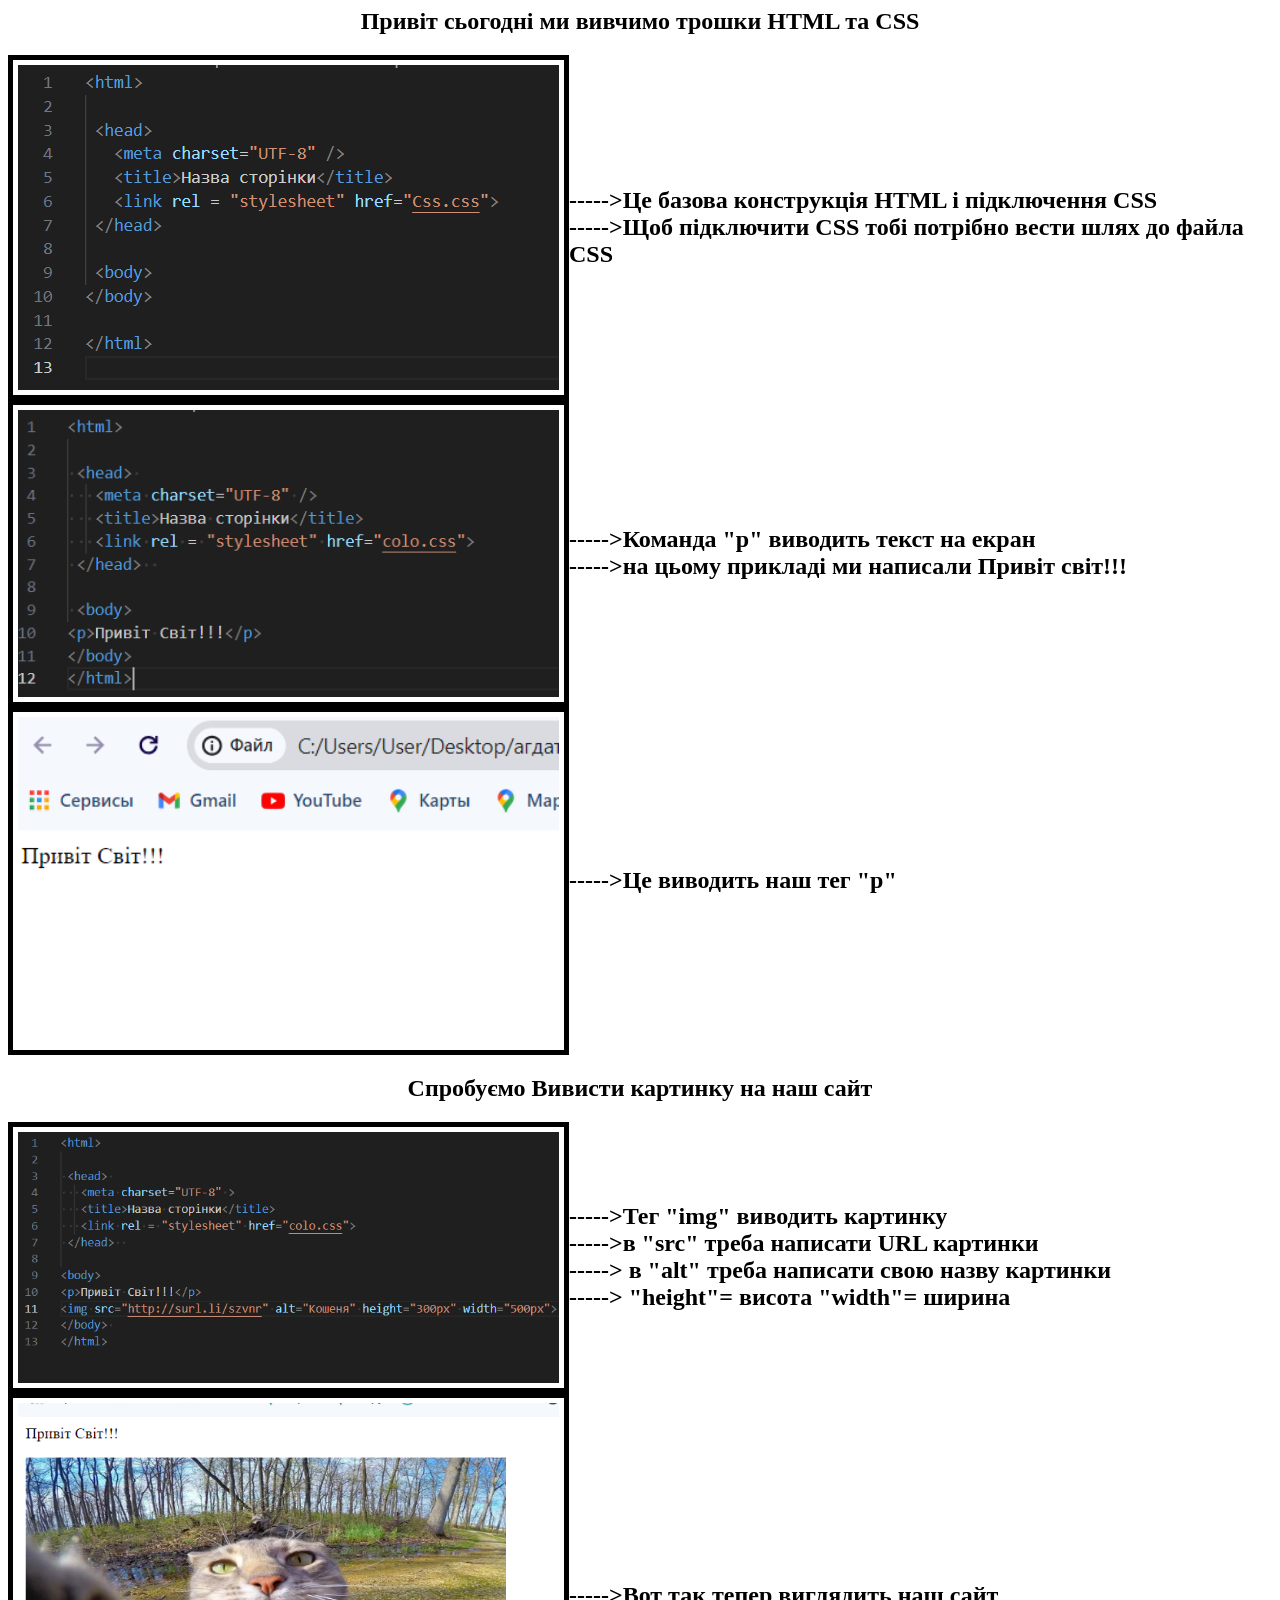
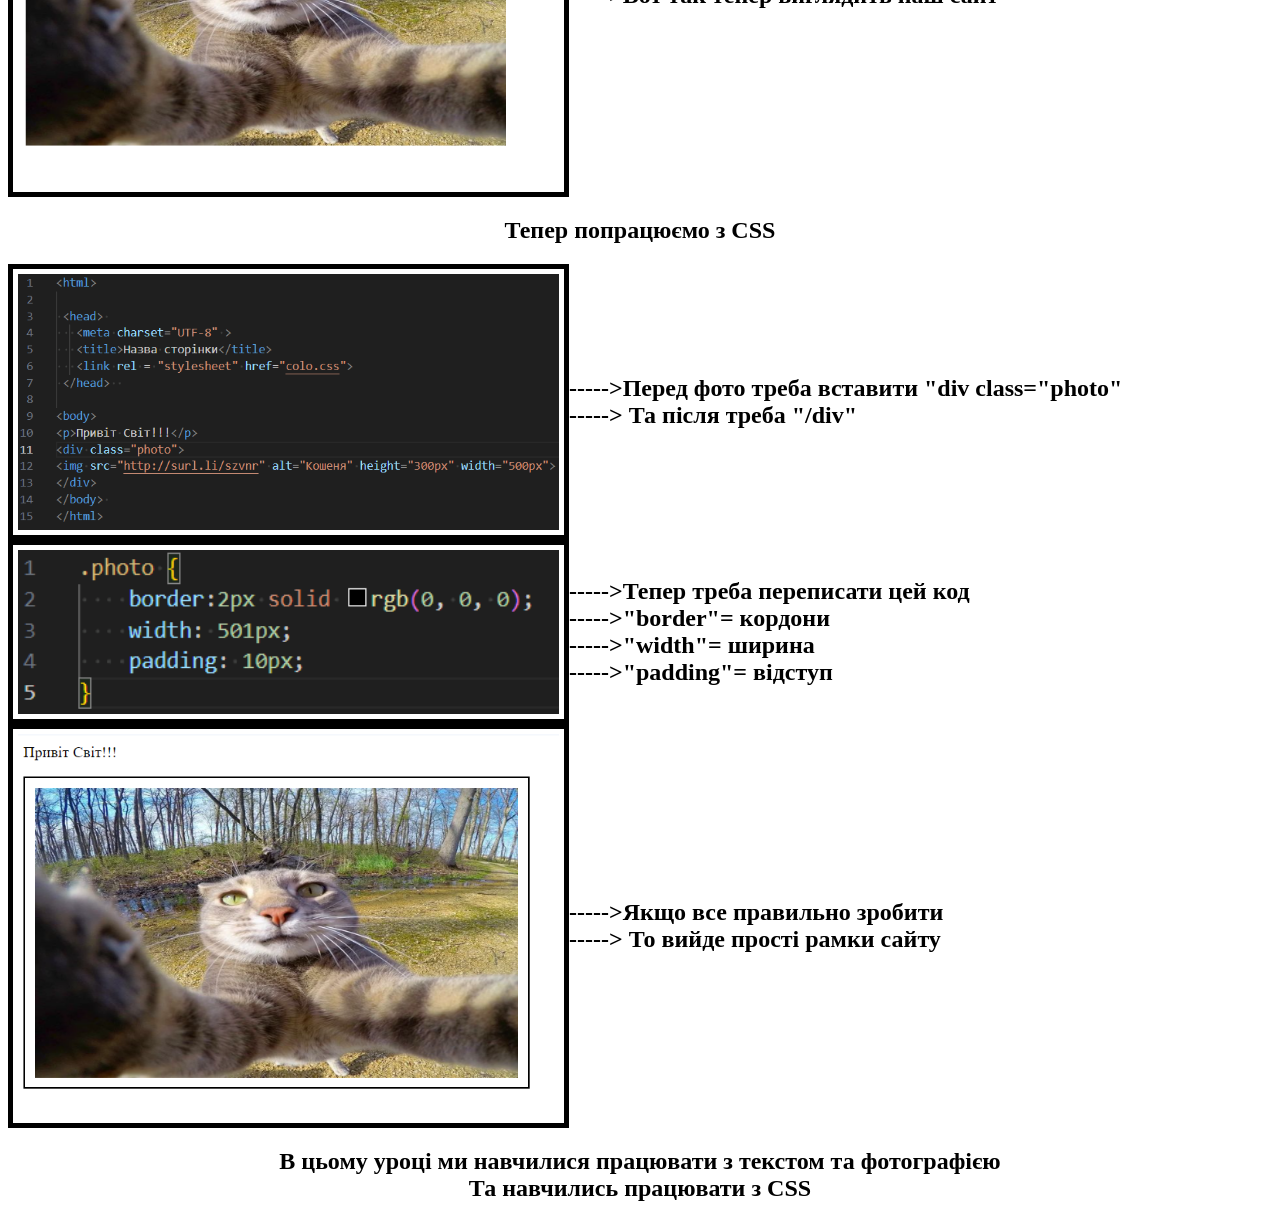
<file: CSS та HTML/index.html>
<html>

 <head> 
   <meta charset="UTF-8" >
   <title>Назва сторінки</title>
   <link rel = "stylesheet" href="Css.css">
 </head>  

 <body>
<center>
<h2>Привіт сьогодні ми вивчимо трошки HTML та CSS</h2>
</center>
<div class="row1">
  <img src="img1.png" alt="1" class="img">
  <div class="txt">
    <h2>----->Це базова конструкція HTML і підключення CSS<br>----->Щоб підключити CSS тобі потрібно вести шлях до файла CSS</h2>
  </div>
</div>
<div class="row1">
 <img src="img2.png" alt="2" class="img">
  <div class="txt">
   <h2>----->Команда "p" виводить текст на екран<br>----->на цьому прикладі ми написали Привіт світ!!! </h2>
    </div>
    </div>
    <div class="row1">
      <img src="img3.png" alt="1" class="img">
      <div class="txt">
        <h2>----->Це виводить наш тег "p"</h2>
      </div>
    </div>
    <center>
    <h2>Спробуємо Вивисти картинку на наш сайт</h2>
    </center>
    <div class="row1">
      <img src="img4.png" alt="1" class="img">
      <div class="txt">
        <h2>----->Тег "img" виводить картинку<br>----->в "src" треба написати URL картинки<br>-----> в "alt" треба написати свою назву картинки<br>-----> "height"= висота "width"= ширина </h2>
      </div>
    </div>
    <div class="row1">
      <img src="img5.png" alt="1" class="img">
      <div class="txt">
        <h2>----->Вот так тепер виглядить наш сайт</h2>
      </div>
    </div>
    <center>
      <h2>Тепер попрацюємо з CSS</h2>
    </center>
    <div class="row1">
      <img src="img6.png" alt="1" class="img">
      <div class="txt">
        <h2>----->Перед фото треба вставити "div class="photo"<br>-----> Та після треба "/div"</h2>
      </div>
    </div>
    <div class="row1">
      <img src="img7.png" alt="1" class="img">
      <div class="txt">
        <h2>----->Тепер треба переписати цей код<br>----->"border"= кордони<br>----->"width"= ширина <br>----->"padding"= відступ</h2>
      </div>
    </div>
    <div class="row1">
      <img src="img8.png" alt="1" class="img">
      <div class="txt">
        <h2>----->Якщо все правильно зробити<br>-----> То вийде прості рамки сайту </h2>
      </div>
    </div>
    <center>
    <h2>В цьому уроці ми навчилися працювати з текстом та фотографією<br> Та навчились працювати з CSS</h2>
    </center>
    


  
</body>
   
</html>
</file>
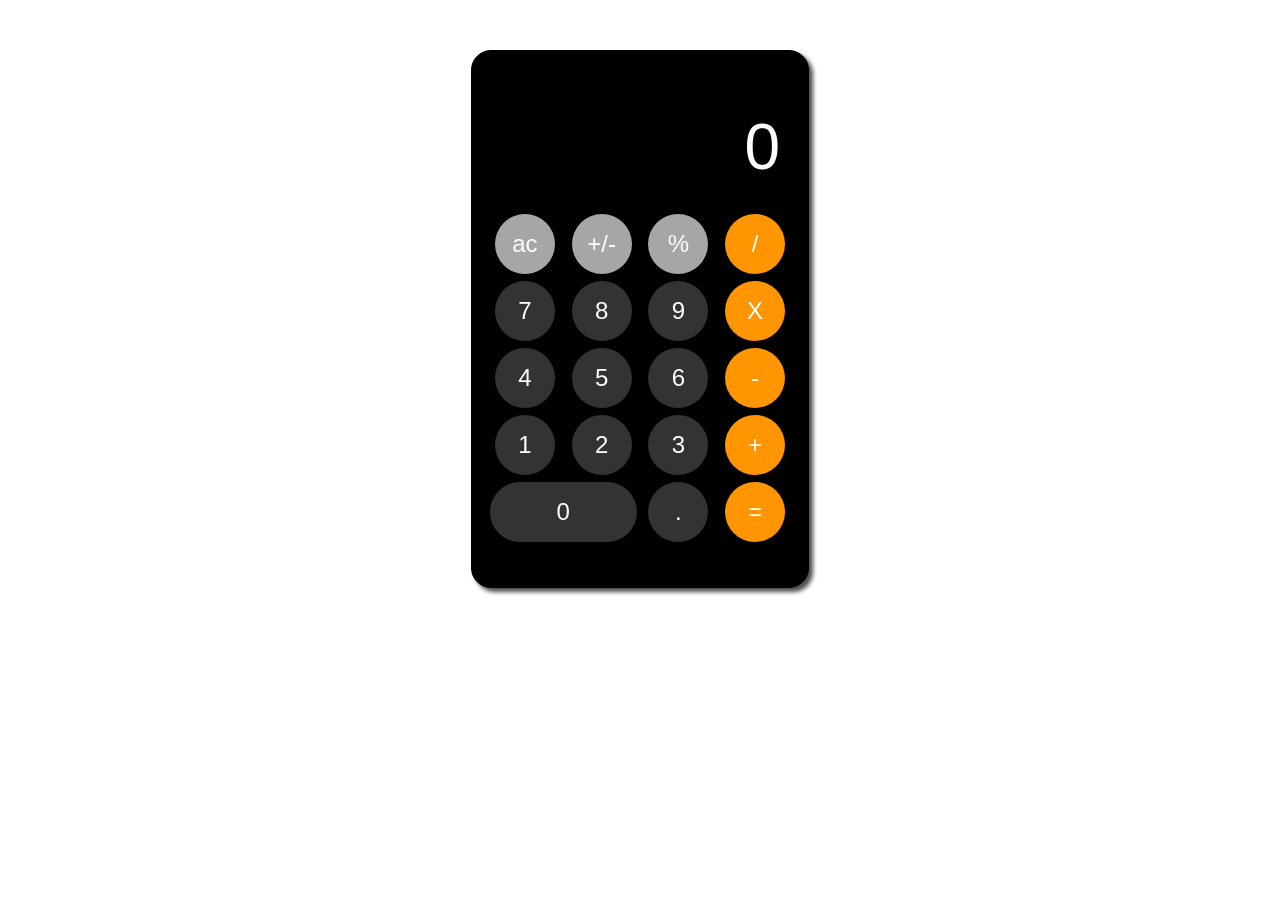
<file: Calculator/calculator.html>
<!DOCTYPE html>
<html lang="en">
<head>
    <meta charset="UTF-8">
    <meta http-equiv="X-UA-Compatible" content="IE=edge">
    <meta name="viewport" content="width=device-width,
    initial-scale=1.0">
    <title>калькулятор</title>
    <link rel="stylesheet" href="calculator.css">
    </head>
    <body>
    <div class="calc">
     <div class="calc-screen">
        <p>0</p>
     </div>
      <div class="buttons">
         <div class="btn ac bg-grey">ac</div>
         <div class="btn plus-minus bg-grey">+/-</div>
         <div class="btn percent bg-grey">%</div>
         <div class="btn division bg-orange">/</div>

         <div class="btn seven ">7</div>
         <div class="btn eight">8</div>
         <div class="btn nine ">9</div>
         <div class="btn myltiply bg-orange">X</div>

         <div class="btn four ">4</div>
         <div class="btn five ">5</div>
         <div class="btn six ">6</div>
         <div class="btn minus bg-orange">-</div>

         <div class="btn one ">1</div>
         <div class="btn two">2</div>
         <div class="btn three">3</div>
         <div class="btn plus bg-orange">+</div>

         <div class="btn zero">0</div>
         <div class="btn dot ">.</div>
         <div class="btn equal bg-orange">=</div>
         </div>

    </body>
    <script type="text/javascript" src="calcuclator.js"></script>
    </html>
</file>
<file: CSS та HTML/Css.css>
.img1 {
border:5px solid rgb(0, 0, 0);
width: 541px;
padding: 5px;
}

.row1{
    display: flex
}


.img {
    border:5px solid rgb(0, 0, 0);
    width: 541px;
    padding: 5px;
}


.txt {
     display: flex;
    justify-content: center;
    align-items: center;
}
</file>
<file: Calculator/calculator.css>
.calc {
    margin:50px auto;
    width:300px;
    height:500px;
    border:1px solid #000;
    border-radius:20px;
    background: #000;
    color:#fff;
    font-family:Arial;
    padding:18px;
    box-shadow:4px 4px 4px #4f4f4f

}
.calc-screen {
    height:125px;
    padding:10px;
    display:grid;
    justify-content:end;
    align-items:end;
}
.calc-screen p {
    text-align: right;
    font-size: 4rem;
    margin:0;
    margin-bottom:20px;
}

.buttons {
   display:grid;
   grid-template-areas:
   "ac plus-minus percent division"
   "seven eight nine multi"
   "four five siz minus"
   "one two three plus"
   "zero zero dot equal";
   grid-gap:7px;
   justify-items:center;
}

.btn {
    width:60px;
    height:60px;
    background:#333;
    border-radius:50%;
    text-align:center;
    line-height:60px;
    font-size:1.5rem;
    cursor:pointer;
    user-select:none;

}
.btn.zero {
    grid-area:zero;
    width:100%;
    border-radius:34px;
}

.bth:hover {
    filter:brightness(120%)
}
.btn:active {
    filter:brightness(90%)
}
.btn.bg-grey {
    background:#a6a6a6;
}
.btn.bg-orange { 
    background: #ff9501;
}
</file>
